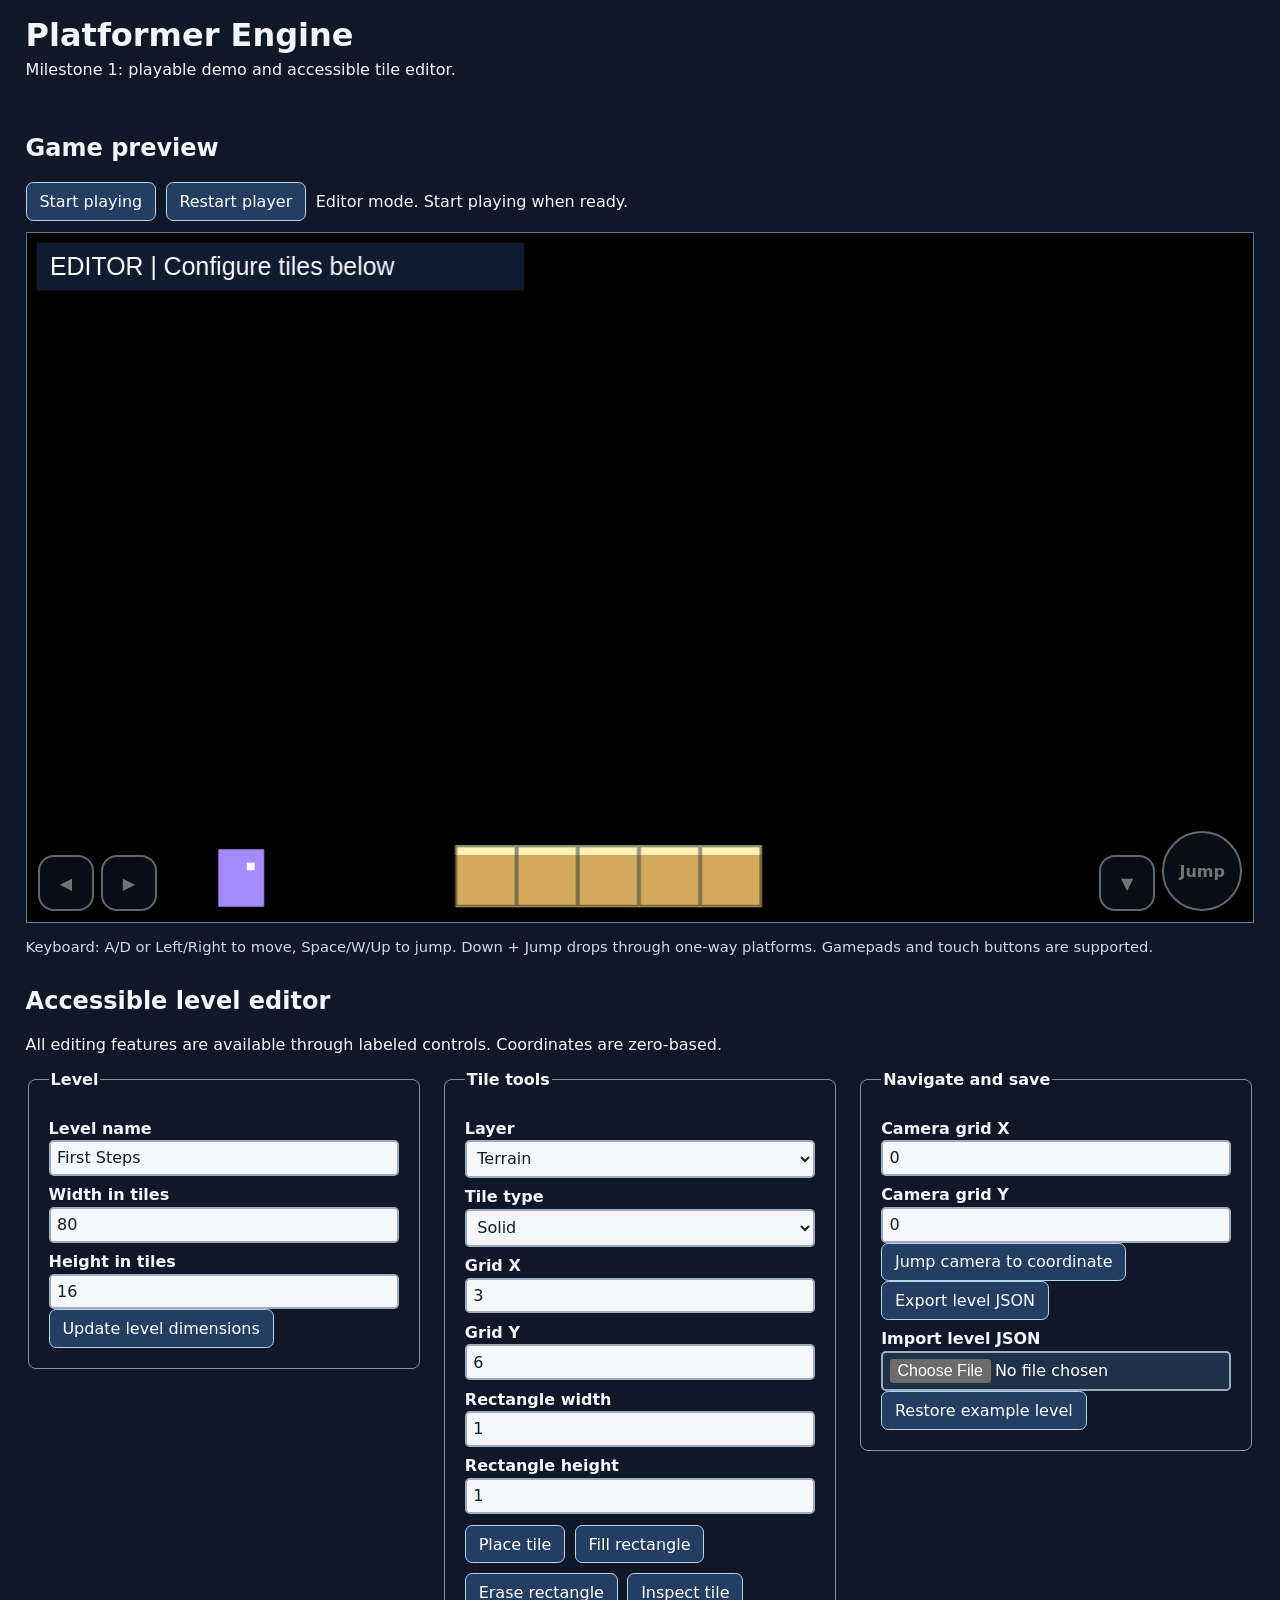
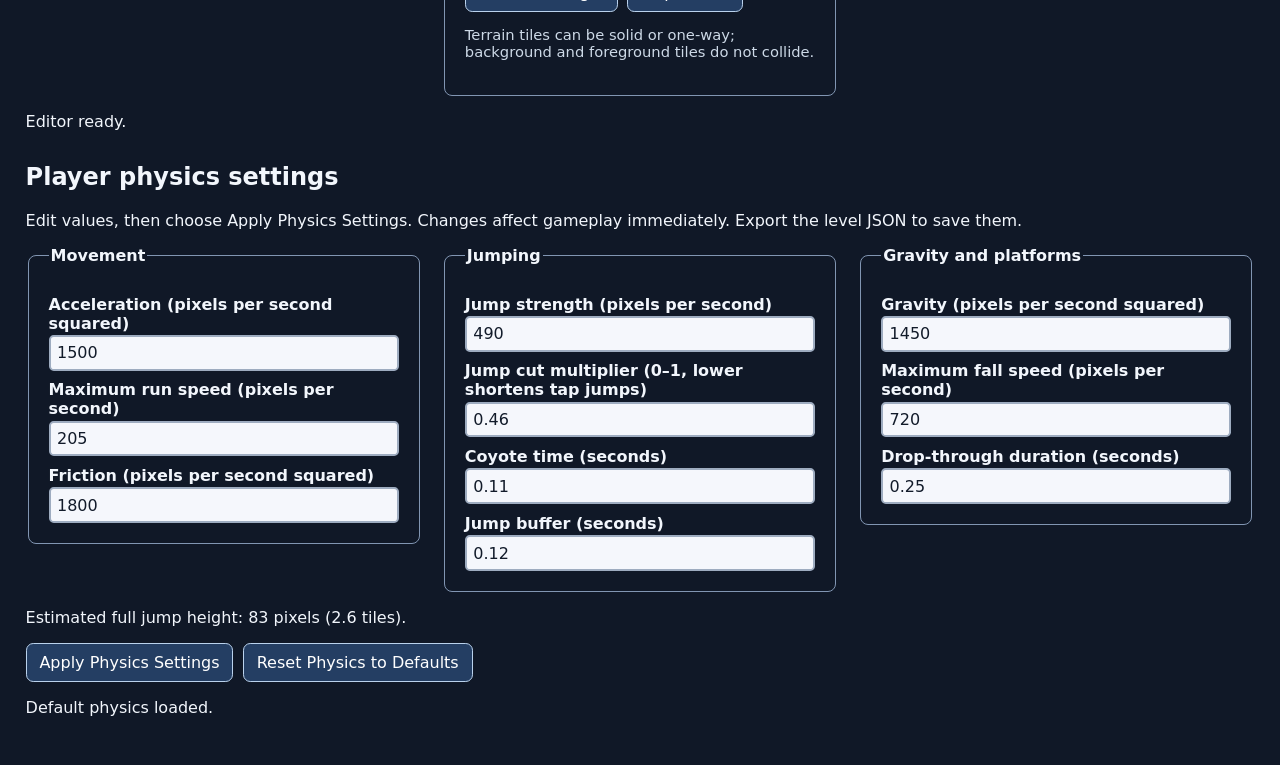
<file: index.html>
<!doctype html>
<html lang="en">
<head><meta charset="utf-8"><meta name="viewport" content="width=device-width, initial-scale=1, viewport-fit=cover"><title>Platformer Engine: First Steps</title><link rel="stylesheet" href="./styles.css"></head>
<body>
<header><h1>Platformer Engine</h1><p>Milestone 1: playable demo and accessible tile editor.</p></header>
<main>
<section aria-labelledby="game-heading"><h2 id="game-heading">Game preview</h2>
<div class="toolbar"><button id="play" type="button" aria-pressed="false">Start playing</button><button id="restart" type="button">Restart player</button><span id="game-status" role="status">Editor mode. Start playing when ready.</span></div>
<div id="game-frame"><canvas id="game" width="640" height="360" tabindex="0" aria-label="Game preview: Left and Right or A and D to move, Space to jump, Down and Jump to drop through one-way platforms."></canvas>
<div id="touch" aria-label="Touch game controls"><div class="buttons"><button type="button" data-control="left" aria-label="Move left">◀</button><button type="button" data-control="right" aria-label="Move right">▶</button></div><div class="buttons"><button type="button" data-control="down" aria-label="Down">▼</button><button type="button" data-control="jump" aria-label="Jump">Jump</button></div></div></div>
<p class="hint">Keyboard: A/D or Left/Right to move, Space/W/Up to jump. Down + Jump drops through one-way platforms. Gamepads and touch buttons are supported.</p></section>
<section aria-labelledby="editor-heading"><h2 id="editor-heading">Accessible level editor</h2><p>All editing features are available through labeled controls. Coordinates are zero-based.</p>
<div class="editor-grid"><fieldset><legend>Level</legend>
<label for="level-name">Level name</label><input id="level-name" type="text" maxlength="100">
<label for="level-width">Width in tiles</label><input id="level-width" type="number" min="5" max="500" step="1">
<label for="level-height">Height in tiles</label><input id="level-height" type="number" min="5" max="100" step="1">
<button id="resize" type="button">Update level dimensions</button></fieldset>
<fieldset><legend>Tile tools</legend>
<label for="layer">Layer</label><select id="layer"><option value="background">Background</option><option value="terrain" selected>Terrain</option><option value="foreground">Foreground</option></select>
<label for="tile-type">Tile type</label><select id="tile-type"><option value="solid">Solid</option><option value="oneWay">One-way</option><option value="decoration">Decoration</option></select>
<label for="x">Grid X</label><input id="x" type="number" min="0" step="1" value="3">
<label for="y">Grid Y</label><input id="y" type="number" min="0" step="1" value="6">
<label for="rect-width">Rectangle width</label><input id="rect-width" type="number" min="1" step="1" value="1">
<label for="rect-height">Rectangle height</label><input id="rect-height" type="number" min="1" step="1" value="1">
<div class="toolbar"><button id="place" type="button">Place tile</button><button id="fill" type="button">Fill rectangle</button><button id="erase" type="button">Erase rectangle</button><button id="inspect" type="button">Inspect tile</button></div>
<p class="hint">Terrain tiles can be solid or one-way; background and foreground tiles do not collide.</p></fieldset>
<fieldset><legend>Navigate and save</legend>
<label for="jump-x">Camera grid X</label><input id="jump-x" type="number" min="0" step="1" value="0">
<label for="jump-y">Camera grid Y</label><input id="jump-y" type="number" min="0" step="1" value="0">
<button id="jump-camera" type="button">Jump camera to coordinate</button>
<button id="export" type="button">Export level JSON</button>
<label for="import">Import level JSON</label><input id="import" type="file" accept=".json,application/json">
<button id="restore" type="button">Restore example level</button>
</fieldset></div><p id="editor-status" role="status" aria-live="polite">Editor ready.</p></section>
<section id="physics-settings" aria-labelledby="physics-heading">
<h2 id="physics-heading">Player physics settings</h2>
<p>Edit values, then choose Apply Physics Settings. Changes affect gameplay immediately. Export the level JSON to save them.</p>
<div class="editor-grid"><fieldset><legend>Movement</legend>
<label for="physics-acceleration">Acceleration (pixels per second squared)</label><input id="physics-acceleration" type="number" min="0" max="10000" step="10">
<label for="physics-maxSpeed">Maximum run speed (pixels per second)</label><input id="physics-maxSpeed" type="number" min="0" max="2000" step="5">
<label for="physics-friction">Friction (pixels per second squared)</label><input id="physics-friction" type="number" min="0" max="10000" step="10"></fieldset>
<fieldset><legend>Jumping</legend>
<label for="physics-jumpSpeed">Jump strength (pixels per second)</label><input id="physics-jumpSpeed" type="number" min="0" max="2000" step="5">
<label for="physics-jumpCut">Jump cut multiplier (0–1, lower shortens tap jumps)</label><input id="physics-jumpCut" type="number" min="0" max="1" step="0.01">
<label for="physics-coyote">Coyote time (seconds)</label><input id="physics-coyote" type="number" min="0" max="1" step="0.01">
<label for="physics-buffer">Jump buffer (seconds)</label><input id="physics-buffer" type="number" min="0" max="1" step="0.01"></fieldset>
<fieldset><legend>Gravity and platforms</legend>
<label for="physics-gravity">Gravity (pixels per second squared)</label><input id="physics-gravity" type="number" min="0" max="10000" step="10">
<label for="physics-maxFall">Maximum fall speed (pixels per second)</label><input id="physics-maxFall" type="number" min="0" max="2000" step="5">
<label for="physics-dropTime">Drop-through duration (seconds)</label><input id="physics-dropTime" type="number" min="0.01" max="2" step="0.01"></fieldset></div>
<p id="jump-estimate">Estimated maximum jump height will appear here.</p>
<div class="toolbar"><button type="button" id="apply-physics">Apply Physics Settings</button><button type="button" id="reset-physics">Reset Physics to Defaults</button></div>
<p id="physics-status" role="status" aria-live="polite">Default physics loaded.</p>
</section></main><script type="module" src="./src/app.mjs"></script>
</body></html>
</file>
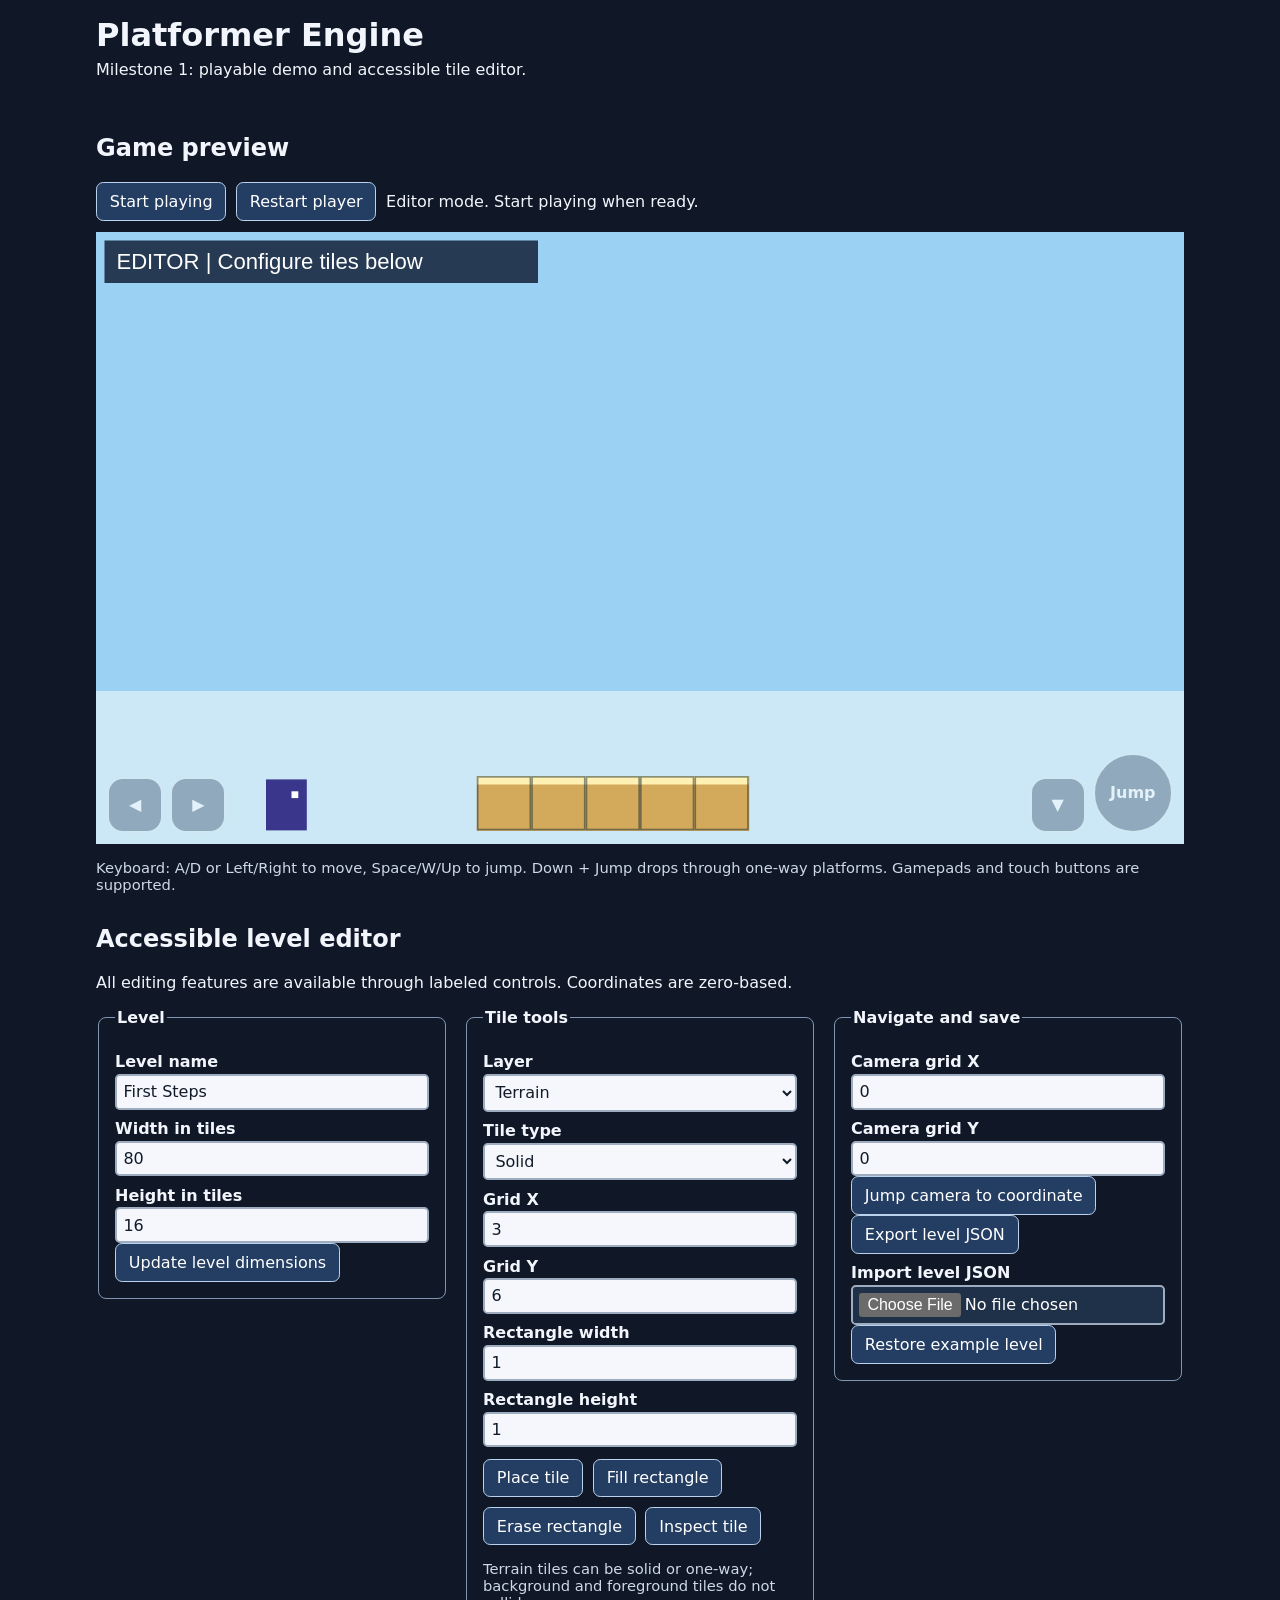
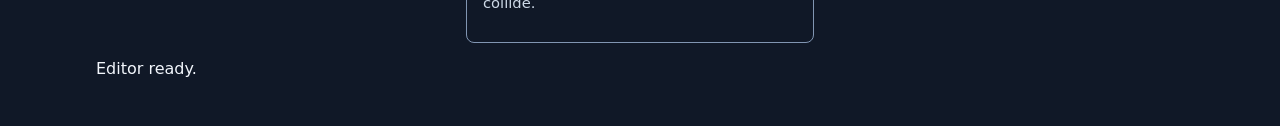
<file: Platformer-Engine-Milestone-1/platformer-engine/index.html>
<!doctype html>
<html lang="en">
<head><meta charset="utf-8"><meta name="viewport" content="width=device-width, initial-scale=1, viewport-fit=cover"><title>Platformer Engine: First Steps</title><link rel="stylesheet" href="./styles.css"></head>
<body>
<header><h1>Platformer Engine</h1><p>Milestone 1: playable demo and accessible tile editor.</p></header>
<main>
<section aria-labelledby="game-heading"><h2 id="game-heading">Game preview</h2>
<div class="toolbar"><button id="play" type="button" aria-pressed="false">Start playing</button><button id="restart" type="button">Restart player</button><span id="game-status" role="status">Editor mode. Start playing when ready.</span></div>
<div id="game-frame"><canvas id="game" width="640" height="360" tabindex="0" aria-label="Game preview: Left and Right or A and D to move, Space to jump, Down and Jump to drop through one-way platforms."></canvas>
<div id="touch" aria-label="Touch game controls"><div class="buttons"><button type="button" data-control="left" aria-label="Move left">◀</button><button type="button" data-control="right" aria-label="Move right">▶</button></div><div class="buttons"><button type="button" data-control="down" aria-label="Down">▼</button><button type="button" data-control="jump" aria-label="Jump">Jump</button></div></div></div>
<p class="hint">Keyboard: A/D or Left/Right to move, Space/W/Up to jump. Down + Jump drops through one-way platforms. Gamepads and touch buttons are supported.</p></section>
<section aria-labelledby="editor-heading"><h2 id="editor-heading">Accessible level editor</h2><p>All editing features are available through labeled controls. Coordinates are zero-based.</p>
<div class="editor-grid"><fieldset><legend>Level</legend>
<label for="level-name">Level name</label><input id="level-name" type="text" maxlength="100">
<label for="level-width">Width in tiles</label><input id="level-width" type="number" min="5" max="500" step="1">
<label for="level-height">Height in tiles</label><input id="level-height" type="number" min="5" max="100" step="1">
<button id="resize" type="button">Update level dimensions</button></fieldset>
<fieldset><legend>Tile tools</legend>
<label for="layer">Layer</label><select id="layer"><option value="background">Background</option><option value="terrain" selected>Terrain</option><option value="foreground">Foreground</option></select>
<label for="tile-type">Tile type</label><select id="tile-type"><option value="solid">Solid</option><option value="oneWay">One-way</option><option value="decoration">Decoration</option></select>
<label for="x">Grid X</label><input id="x" type="number" min="0" step="1" value="3">
<label for="y">Grid Y</label><input id="y" type="number" min="0" step="1" value="6">
<label for="rect-width">Rectangle width</label><input id="rect-width" type="number" min="1" step="1" value="1">
<label for="rect-height">Rectangle height</label><input id="rect-height" type="number" min="1" step="1" value="1">
<div class="toolbar"><button id="place" type="button">Place tile</button><button id="fill" type="button">Fill rectangle</button><button id="erase" type="button">Erase rectangle</button><button id="inspect" type="button">Inspect tile</button></div>
<p class="hint">Terrain tiles can be solid or one-way; background and foreground tiles do not collide.</p></fieldset>
<fieldset><legend>Navigate and save</legend>
<label for="jump-x">Camera grid X</label><input id="jump-x" type="number" min="0" step="1" value="0">
<label for="jump-y">Camera grid Y</label><input id="jump-y" type="number" min="0" step="1" value="0">
<button id="jump-camera" type="button">Jump camera to coordinate</button>
<button id="export" type="button">Export level JSON</button>
<label for="import">Import level JSON</label><input id="import" type="file" accept=".json,application/json">
<button id="restore" type="button">Restore example level</button>
</fieldset></div><p id="editor-status" role="status" aria-live="polite">Editor ready.</p></section>
</main><script type="module" src="./src/app.mjs"></script>
</body></html>
</file>
<file: styles.css>
:root { color-scheme:dark; font-family:system-ui,sans-serif; background:#101827; color:#f2f6fc; }
* { box-sizing:border-box; } body { margin:0; } header,main { width:100%; max-width:1920px; margin:auto; padding:1rem clamp(1rem,2vw,2.5rem); } h1 { margin:0 0 .4rem; } header p { margin:.2rem 0; } section { margin-bottom:2rem; }
.toolbar { display:flex; gap:.6rem; flex-wrap:wrap; align-items:center; margin:.7rem 0; } button,input,select { font:inherit; }
button { padding:.55rem .8rem; border:1px solid #bad2ed; border-radius:.45rem; background:#243e63; color:white; cursor:pointer; } button:hover { background:#365780; } button[aria-pressed="true"] { background:#38653b; }
:focus-visible { outline:3px solid #ffe47a; outline-offset:3px; } label { font-weight:600; display:block; margin-top:.6rem; }
input,select { width:100%; margin-top:.15rem; padding:.4rem; border:2px solid #9eacc0; border-radius:.3rem; background:#f5f7fc; color:#121b2a; } input[type="file"] { background:#1f3148; color:white; }
.editor-grid { display:grid; grid-template-columns:repeat(auto-fit,minmax(min(100%,320px),1fr)); gap:1.25rem; align-items:start; } fieldset { min-width:0; border:1px solid #8195b2; border-radius:.5rem; padding:1rem; } legend { font-weight:700; } .hint { color:#cdd9e7; font-size:.92rem; }
#game-frame { width:100%; max-width:calc((100dvh - 150px) * 16 / 9); aspect-ratio:16/9; position:relative; overflow:hidden; background:#000; touch-action:none; margin:0 auto; border:1px solid #63778d; } #game { width:100%; height:100%; display:block; }
#touch { position:absolute; inset:0; display:flex; justify-content:space-between; align-items:flex-end; padding:.7rem max(.7rem,env(safe-area-inset-right)) .7rem max(.7rem,env(safe-area-inset-left)); pointer-events:none; }
.buttons { display:flex; align-items:flex-end; gap:.45rem; pointer-events:auto; } #touch button { touch-action:none; user-select:none; min-width:3.5rem; min-height:3.5rem; border:2px solid #d8e7f1; border-radius:1rem; background:#172c43b8; } #touch button[data-control="jump"] { min-width:5rem; min-height:5rem; border-radius:50%; font-weight:700; }
@media (hover:hover) and (pointer:fine) { #touch { opacity:.45; } }

/* Keep the playable viewport large on desktop without pushing all editing controls off screen. */
@media (max-width:700px) { #game-frame { max-width:none; } .editor-grid { grid-template-columns:minmax(0,1fr); } }
@media (min-width:1200px) { main { max-width:1920px; } fieldset { padding:1.25rem; } }
</file>
<file: Platformer-Engine-Milestone-1/platformer-engine/styles.css>
:root { color-scheme:dark; font-family:system-ui,sans-serif; background:#101827; color:#f2f6fc; }
* { box-sizing:border-box; } body { margin:0; } header,main { max-width:1120px; margin:auto; padding:1rem; } h1 { margin:0 0 .4rem; } header p { margin:.2rem 0; } section { margin-bottom:2rem; }
.toolbar { display:flex; gap:.6rem; flex-wrap:wrap; align-items:center; margin:.7rem 0; } button,input,select { font:inherit; }
button { padding:.55rem .8rem; border:1px solid #bad2ed; border-radius:.45rem; background:#243e63; color:white; cursor:pointer; } button:hover { background:#365780; } button[aria-pressed="true"] { background:#38653b; }
:focus-visible { outline:3px solid #ffe47a; outline-offset:3px; } label { font-weight:600; display:block; margin-top:.6rem; }
input,select { width:100%; margin-top:.15rem; padding:.4rem; border:2px solid #9eacc0; border-radius:.3rem; background:#f5f7fc; color:#121b2a; } input[type="file"] { background:#1f3148; color:white; }
.editor-grid { display:grid; grid-template-columns:repeat(auto-fit,minmax(min(100%,290px),1fr)); gap:1rem; align-items:start; } fieldset { min-width:0; border:1px solid #8195b2; border-radius:.5rem; padding:1rem; } legend { font-weight:700; } .hint { color:#cdd9e7; font-size:.92rem; }
#game-frame { width:100%; aspect-ratio:16/9; position:relative; overflow:hidden; background:#243450; touch-action:none; } #game { width:100%; height:100%; display:block; }
#touch { position:absolute; inset:0; display:flex; justify-content:space-between; align-items:flex-end; padding:.7rem max(.7rem,env(safe-area-inset-right)) .7rem max(.7rem,env(safe-area-inset-left)); pointer-events:none; }
.buttons { display:flex; align-items:flex-end; gap:.45rem; pointer-events:auto; } #touch button { touch-action:none; user-select:none; min-width:3.5rem; min-height:3.5rem; border:2px solid #d8e7f1; border-radius:1rem; background:#172c43b8; } #touch button[data-control="jump"] { min-width:5rem; min-height:5rem; border-radius:50%; font-weight:700; }
@media (hover:hover) and (pointer:fine) { #touch { opacity:.45; } }
</file>
